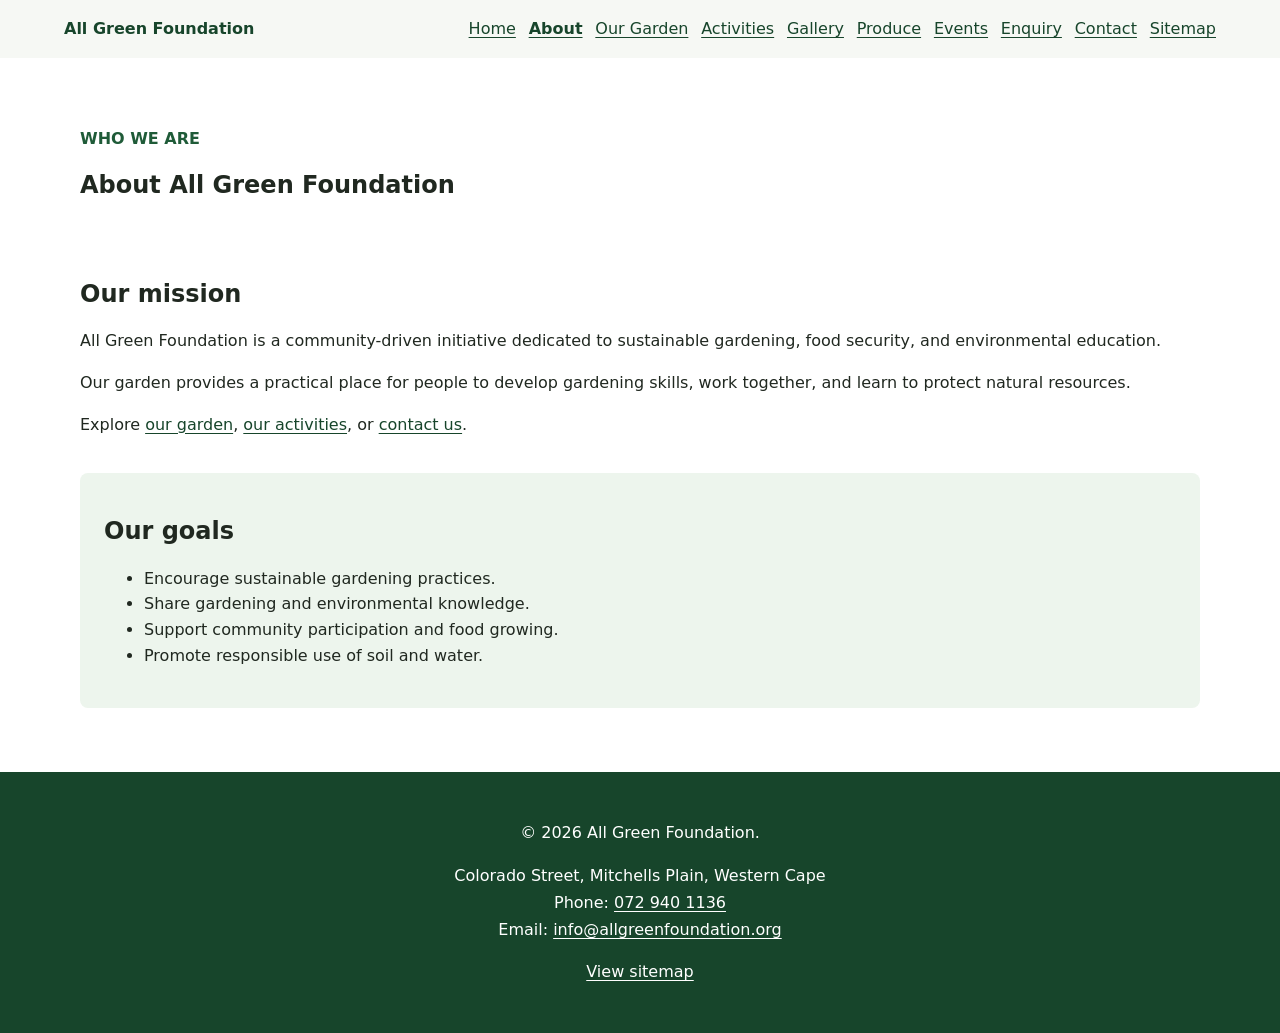
<file: about.html>
<!doctype html>
<html lang="en">
<head>
  <meta charset="utf-8">
  <meta name="viewport" content="width=device-width, initial-scale=1">
  <meta name="description" content="Learn about All Green Foundation's community gardening and environmental education work in Mitchells Plain.">
  <title>About | All Green Foundation</title>
  <link rel="stylesheet" href="style.css">
</head>
<body>
  <a class="skip-link" href="#main">Skip to content</a>
  <header class="site-header">
    <a class="logo" href="index.html">All Green Foundation</a>
    <nav aria-label="Main navigation"><ul class="nav-list">
      <li><a href="index.html">Home</a></li><li><a href="about.html" aria-current="page">About</a></li>
      <li><a href="garden.html">Our Garden</a></li><li><a href="activities.html">Activities</a></li>
      <li><a href="gallery.html">Gallery</a></li><li><a href="menu.html">Produce</a></li>
      <li><a href="promotions.html">Events</a></li><li><a href="order.html">Enquiry</a></li>
      <li><a href="contact.html">Contact</a></li><li><a href="sitemap.html">Sitemap</a></li>
    </ul></nav>
  </header>

  <main id="main" class="page-main">
    <section class="page-heading"><p class="eyebrow">Who we are</p><h1>About All Green Foundation</h1></section>
    <section class="content-section">
      <h2>Our mission</h2>
      <p>All Green Foundation is a community-driven initiative dedicated to sustainable gardening, food security, and environmental education.</p>
      <p>Our garden provides a practical place for people to develop gardening skills, work together, and learn to protect natural resources.</p>
      <p>Explore <a href="garden.html">our garden</a>, <a href="activities.html">our activities</a>, or <a href="contact.html">contact us</a>.</p>
    </section>
    <section class="content-section highlight">
      <h2>Our goals</h2>
      <ul>
        <li>Encourage sustainable gardening practices.</li>
        <li>Share gardening and environmental knowledge.</li>
        <li>Support community participation and food growing.</li>
        <li>Promote responsible use of soil and water.</li>
      </ul>
    </section>
  </main>

  <footer class="site-footer">
    <p>&copy; 2026 All Green Foundation.</p>
    <address>Colorado Street, Mitchells Plain, Western Cape<br>Phone: <a href="tel:+27729401136">072 940 1136</a><br>Email: <a href="mailto:info@allgreenfoundation.org">info@allgreenfoundation.org</a></address>
    <p><a href="sitemap.html">View sitemap</a></p>
  </footer>
</body>
</html>
</file>
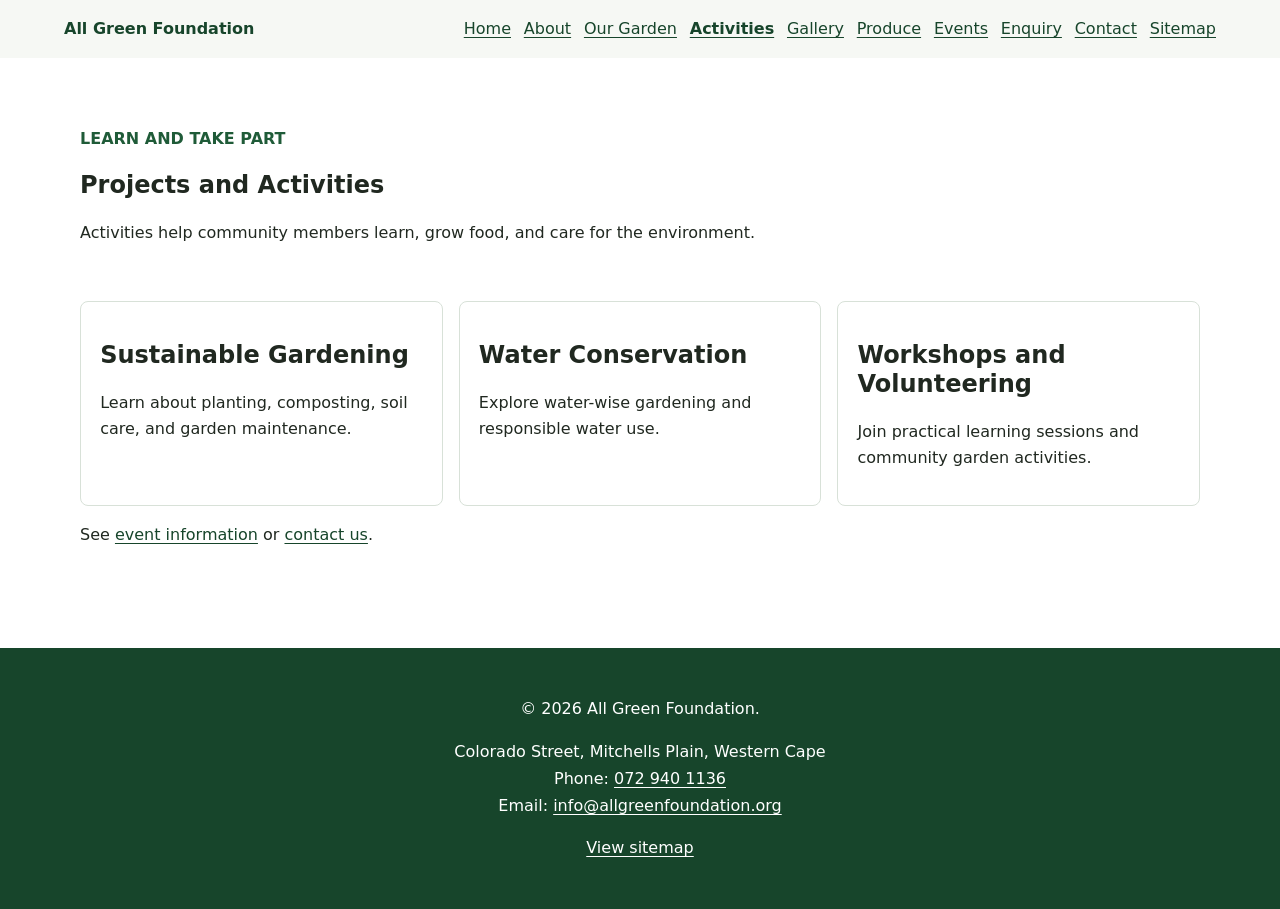
<file: activities.html>
<!doctype html>
<html lang="en">
<head>
  <meta charset="utf-8">
  <meta name="viewport" content="width=device-width, initial-scale=1">
  <meta name="description" content="Find community gardening, environmental learning, and volunteering activities in Mitchells Plain, Western Cape.">
  <title>Activities | All Green Foundation</title>
  <link rel="stylesheet" href="style.css">
</head>
<body>
  <a class="skip-link" href="#main">Skip to content</a>
  <header class="site-header">
    <a class="logo" href="index.html">All Green Foundation</a>
    <nav aria-label="Main navigation"><ul class="nav-list">
      <li><a href="index.html">Home</a></li><li><a href="about.html">About</a></li>
      <li><a href="garden.html">Our Garden</a></li><li><a href="activities.html" aria-current="page">Activities</a></li>
      <li><a href="gallery.html">Gallery</a></li><li><a href="menu.html">Produce</a></li>
      <li><a href="promotions.html">Events</a></li><li><a href="order.html">Enquiry</a></li>
      <li><a href="contact.html">Contact</a></li><li><a href="sitemap.html">Sitemap</a></li>
    </ul></nav>
  </header>

  <main id="main" class="page-main">
    <section class="page-heading"><p class="eyebrow">Learn and take part</p><h1>Projects and Activities</h1><p>Activities help community members learn, grow food, and care for the environment.</p></section>
    <section class="content-section">
      <div class="card-grid">
        <article class="card"><h2>Sustainable Gardening</h2><p>Learn about planting, composting, soil care, and garden maintenance.</p></article>
        <article class="card"><h2>Water Conservation</h2><p>Explore water-wise gardening and responsible water use.</p></article>
        <article class="card"><h2>Workshops and Volunteering</h2><p>Join practical learning sessions and community garden activities.</p></article>
      </div>
      <p>See <a href="promotions.html">event information</a> or <a href="contact.html">contact us</a>.</p>
    </section>
  </main>

  <footer class="site-footer">
    <p>&copy; 2026 All Green Foundation.</p>
    <address>Colorado Street, Mitchells Plain, Western Cape<br>Phone: <a href="tel:+27729401136">072 940 1136</a><br>Email: <a href="mailto:info@allgreenfoundation.org">info@allgreenfoundation.org</a></address>
    <p><a href="sitemap.html">View sitemap</a></p>
  </footer>
</body>
</html>
</file>
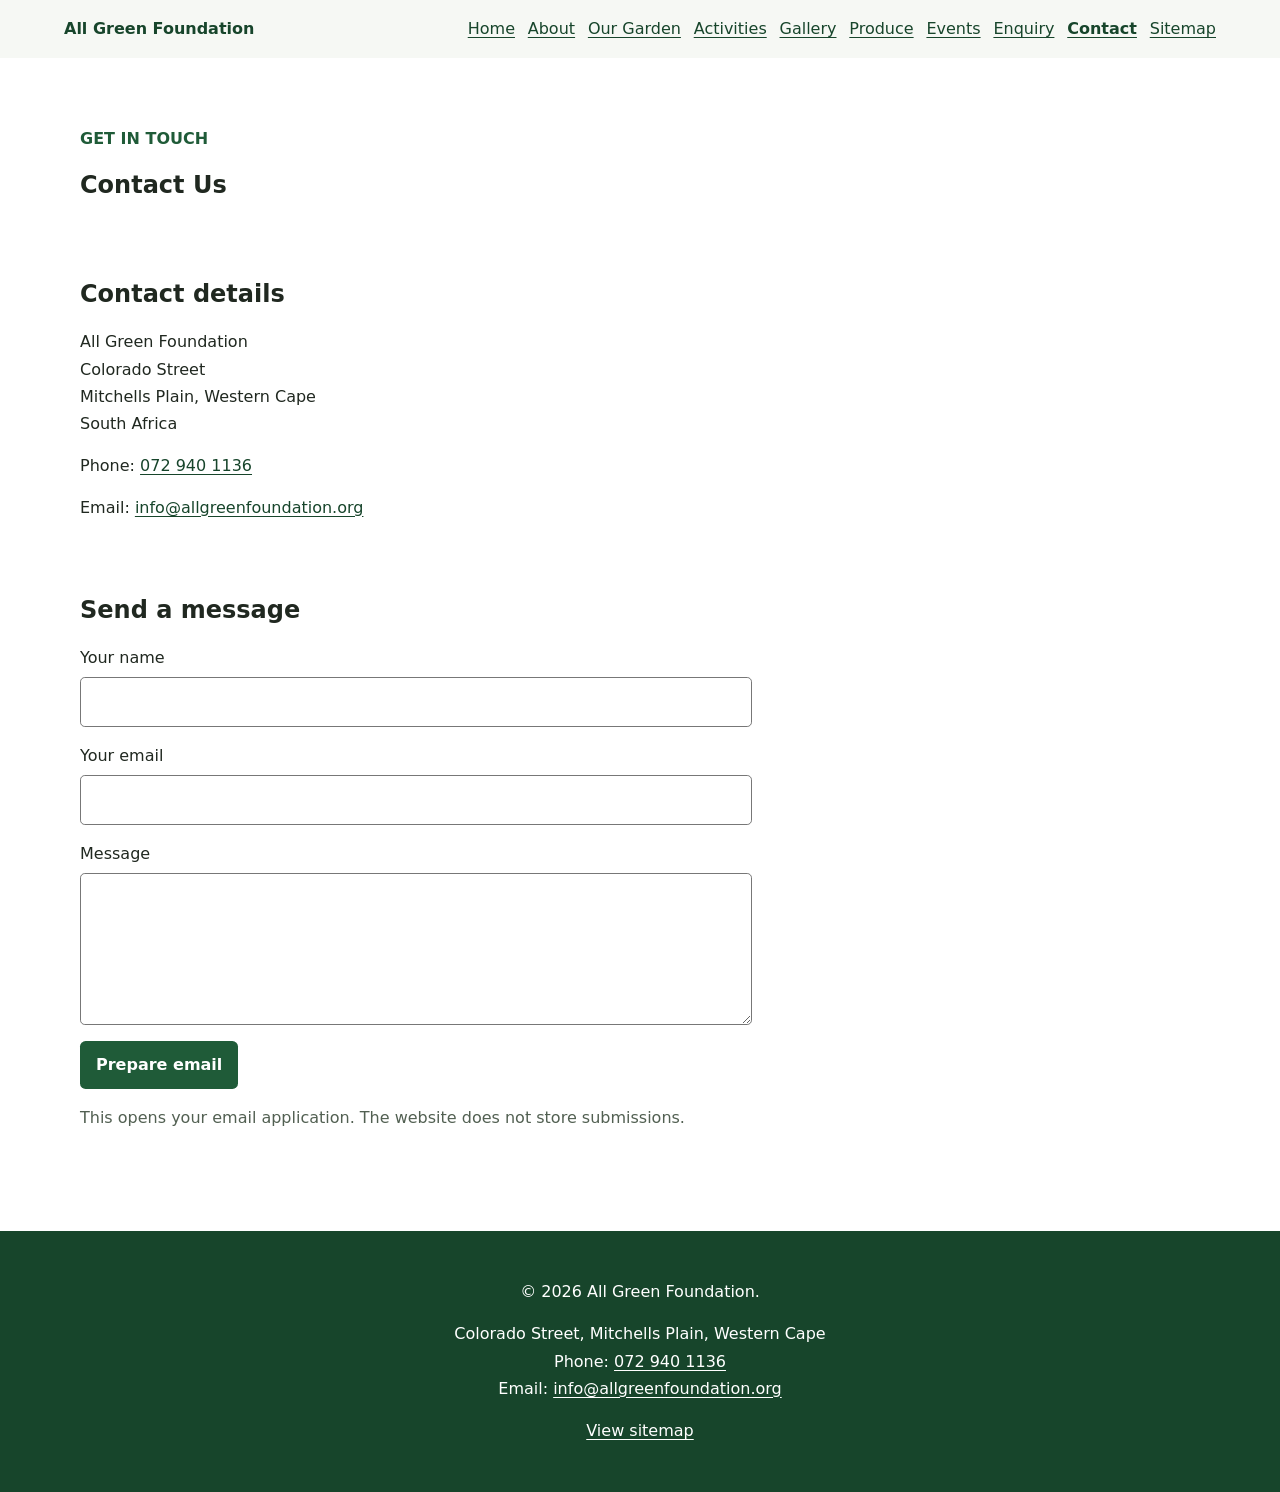
<file: contact.html>
<!doctype html>
<html lang="en">
<head>
  <meta charset="utf-8">
  <meta name="viewport" content="width=device-width, initial-scale=1">
  <meta name="description" content="Contact All Green Foundation in Mitchells Plain, Western Cape.">
  <title>Contact | All Green Foundation</title>
  <link rel="stylesheet" href="style.css">
</head>
<body>
  <a class="skip-link" href="#main">Skip to content</a>
  <header class="site-header">
    <a class="logo" href="index.html">All Green Foundation</a>
    <nav aria-label="Main navigation"><ul class="nav-list">
      <li><a href="index.html">Home</a></li><li><a href="about.html">About</a></li>
      <li><a href="garden.html">Our Garden</a></li><li><a href="activities.html">Activities</a></li>
      <li><a href="gallery.html">Gallery</a></li><li><a href="menu.html">Produce</a></li>
      <li><a href="promotions.html">Events</a></li><li><a href="order.html">Enquiry</a></li>
      <li><a href="contact.html" aria-current="page">Contact</a></li><li><a href="sitemap.html">Sitemap</a></li>
    </ul></nav>
  </header>

  <main id="main" class="page-main">
    <section class="page-heading"><p class="eyebrow">Get in touch</p><h1>Contact Us</h1></section>
    <section class="content-section">
      <h2>Contact details</h2>
      <address>All Green Foundation<br>Colorado Street<br>Mitchells Plain, Western Cape<br>South Africa</address>
      <p>Phone: <a href="tel:+27729401136">072 940 1136</a></p>
      <p>Email: <a href="mailto:info@allgreenfoundation.org">info@allgreenfoundation.org</a></p>
    </section>
    <section class="content-section">
      <h2>Send a message</h2>
      <form class="enquiry-form" id="contact-form" action="mailto:info@allgreenfoundation.org" method="post" enctype="text/plain">
        <div class="form-field"><label for="contact-name">Your name</label><input id="contact-name" name="Name" autocomplete="name" required></div>
        <div class="form-field"><label for="contact-email">Your email</label><input id="contact-email" name="Email" type="email" autocomplete="email" required></div>
        <div class="form-field"><label for="contact-message">Message</label><textarea id="contact-message" name="Message" rows="5" minlength="10" required></textarea></div>
        <button class="button" type="submit">Prepare email</button>
        <p id="contact-error" class="error-message" role="alert"></p>
      </form>
      <p class="form-note">This opens your email application. The website does not store submissions.</p>
    </section>
  </main>

  <footer class="site-footer">
    <p>&copy; 2026 All Green Foundation.</p>
    <address>Colorado Street, Mitchells Plain, Western Cape<br>Phone: <a href="tel:+27729401136">072 940 1136</a><br>Email: <a href="mailto:info@allgreenfoundation.org">info@allgreenfoundation.org</a></address>
    <p><a href="sitemap.html">View sitemap</a></p>
  </footer>
</body>
</html>
</file>
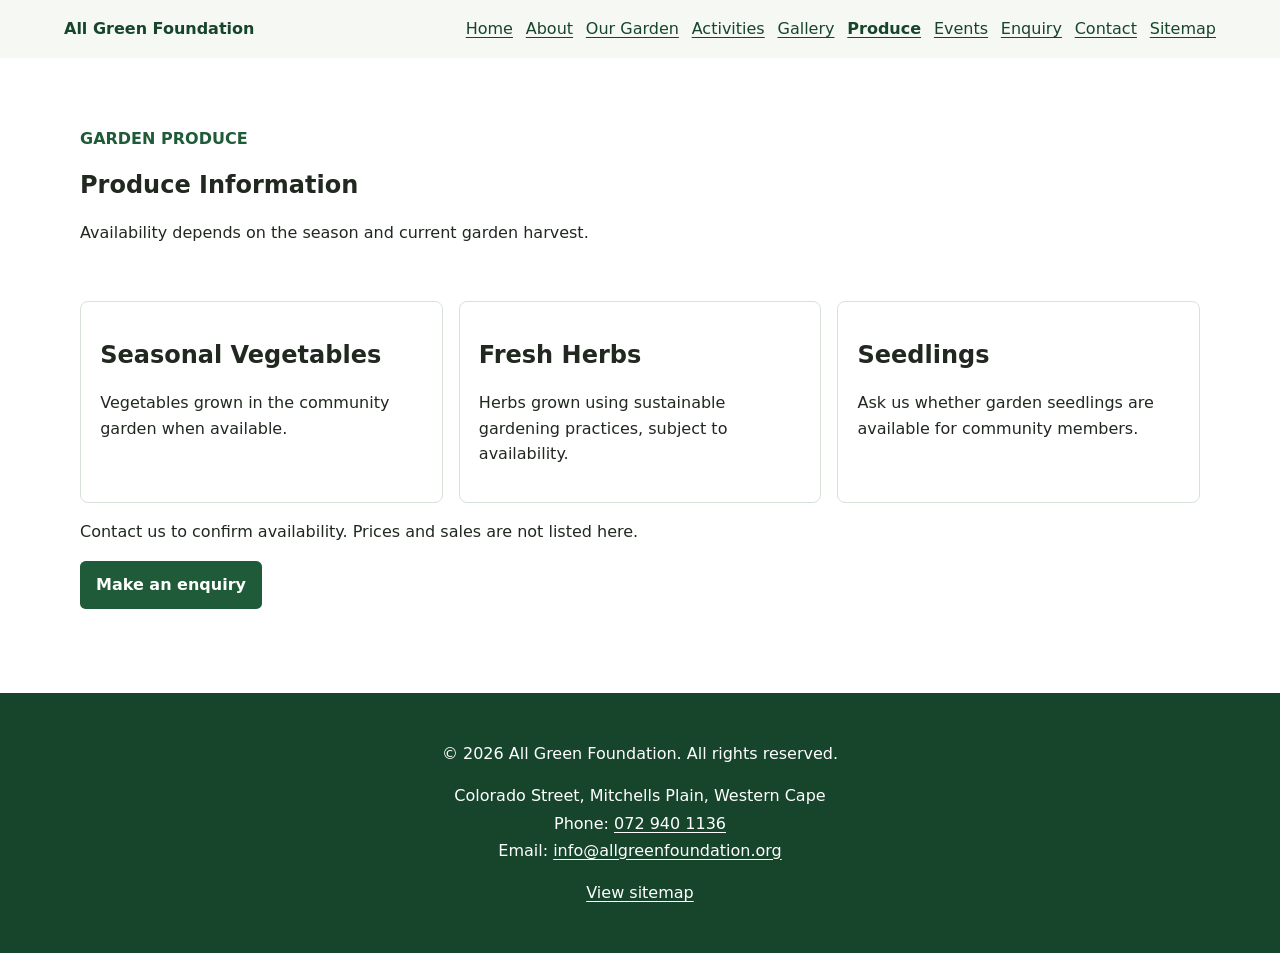
<file: menu.html>
<!DOCTYPE html>
<html lang="en">
<head>
  <meta charset="UTF-8">
  <meta name="viewport" content="width=device-width, initial-scale=1">
  <meta name="description" content="Ask about seasonal vegetables, herbs, and seedlings from All Green Foundation in Mitchells Plain, Western Cape.">
  <meta name="theme-color" content="#1f5b38">
  <title>Garden Produce | All Green Foundation</title>
  <link rel="stylesheet" href="style.css">
  <link rel="preconnect" href="https://fonts.googleapis.com">
  <link rel="preconnect" href="https://fonts.gstatic.com" crossorigin>
  <link href="https://fonts.googleapis.com/css2?family=Montserrat:wght@600;700&family=Open+Sans:wght@400;600&display=swap" rel="stylesheet">
</head>
<body>
  <a class="skip-link" href="#main-content">Skip to content</a>

  <header class="site-header">
    <a class="logo" href="index.html">All Green Foundation</a>
    <nav aria-label="Main navigation">
      <ul class="nav-list">
        <li><a href="index.html">Home</a></li>
        <li><a href="about.html">About</a></li>
        <li><a href="garden.html">Our Garden</a></li>
        <li><a href="activities.html">Activities</a></li>
        <li><a href="gallery.html">Gallery</a></li>
        <li><a href="menu.html" aria-current="page">Produce</a></li>
        <li><a href="promotions.html">Events</a></li>
        <li><a href="order.html">Enquiry</a></li>
        <li><a href="contact.html">Contact</a></li>
        <li><a href="sitemap.html">Sitemap</a></li>
      </ul>
    </nav>
  </header>

  <main id="main-content" class="page-main">
    <section class="page-heading">
      <p class="eyebrow">Garden produce</p>
      <h1>Produce Information</h1>
      <p>Availability depends on the season and current garden harvest.</p>
    </section>

    <section class="content-section">
      <div class="card-grid">
        <article class="card">
          <h2>Seasonal Vegetables</h2>
          <p>Vegetables grown in the community garden when available.</p>
        </article>
        <article class="card">
          <h2>Fresh Herbs</h2>
          <p>Herbs grown using sustainable gardening practices, subject to availability.</p>
        </article>
        <article class="card">
          <h2>Seedlings</h2>
          <p>Ask us whether garden seedlings are available for community members.</p>
        </article>
      </div>
      <p>Contact us to confirm availability. Prices and sales are not listed here.</p>
      <a class="button" href="order.html">Make an enquiry</a>
    </section>
  </main>

  <footer class="site-footer">
    <p>&copy; 2026 All Green Foundation. All rights reserved.</p>
    <address>
      Colorado Street, Mitchells Plain, Western Cape<br>
      Phone: <a href="tel:+27729401136">072 940 1136</a><br>
      Email: <a href="mailto:info@allgreenfoundation.org">info@allgreenfoundation.org</a>
    </address>
    <p><a href="sitemap.html">View sitemap</a></p>
  </footer>
</body>
</html>
</file>
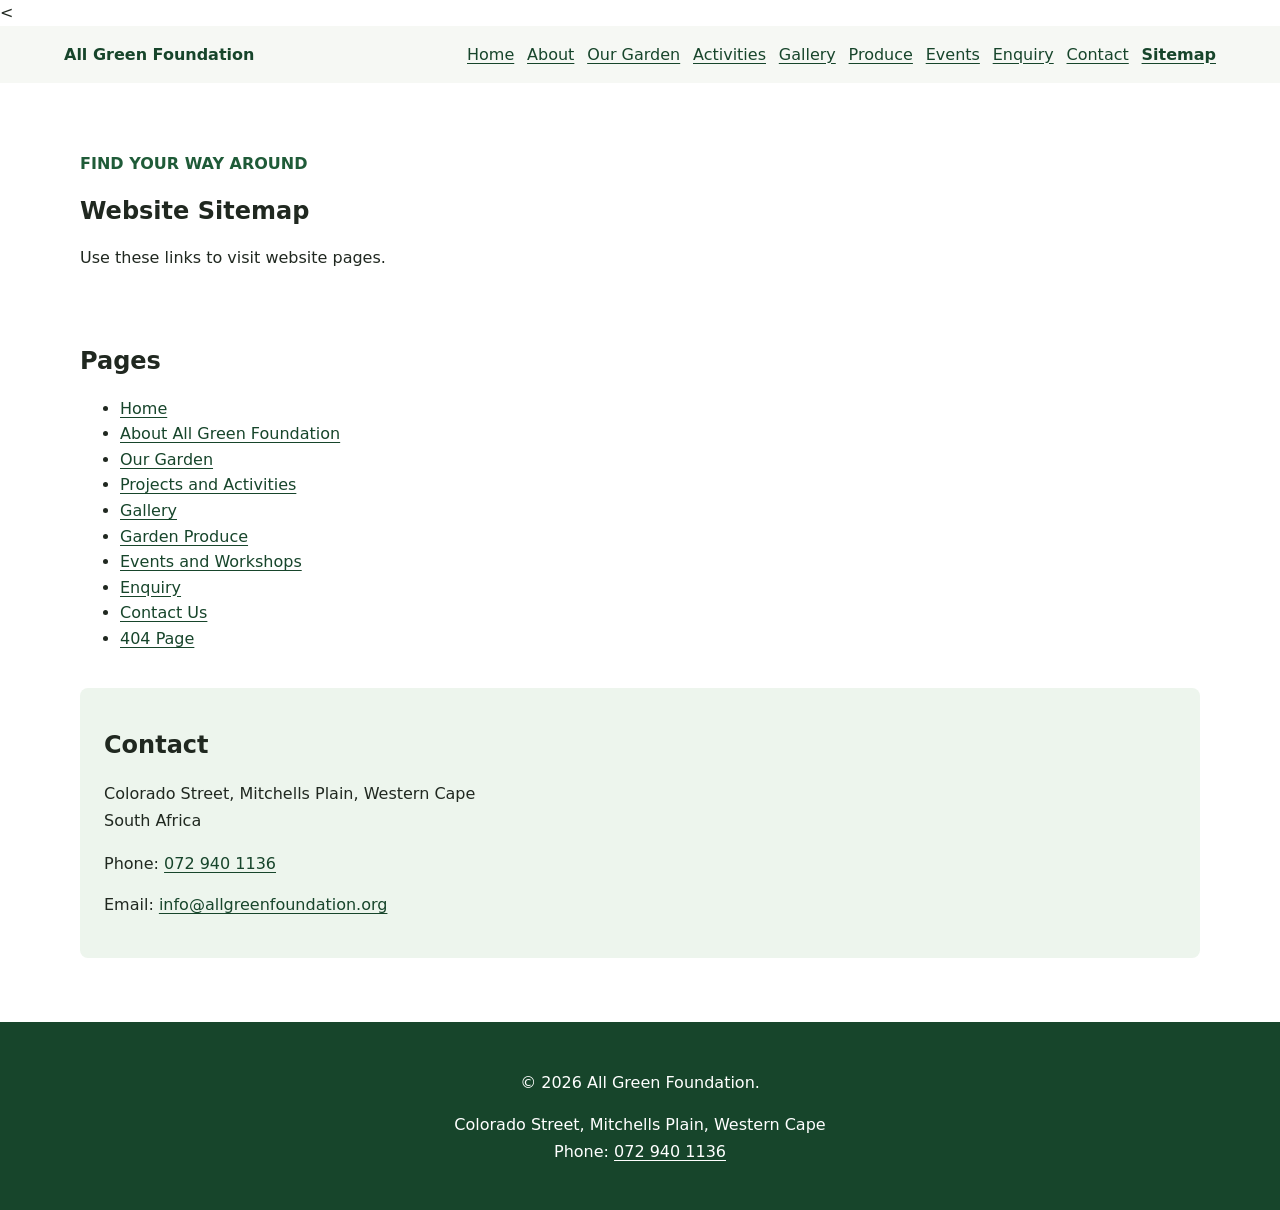
<file: sitemap.html>
<<!doctype html>
<html lang="en">
<head>
  <meta charset="utf-8">
  <meta name="viewport" content="width=device-width, initial-scale=1">
  <meta name="description" content="Browse All Green Foundation website pages and contact details.">
  <title>Website Sitemap | All Green Foundation</title>
  <link rel="stylesheet" href="style.css">
</head>
<body>
  <a class="skip-link" href="#main">Skip to content</a>
  <header class="site-header">
    <a class="logo" href="index.html">All Green Foundation</a>
    <nav aria-label="Main navigation"><ul class="nav-list">
      <li><a href="index.html">Home</a></li><li><a href="about.html">About</a></li>
      <li><a href="garden.html">Our Garden</a></li><li><a href="activities.html">Activities</a></li>
      <li><a href="gallery.html">Gallery</a></li><li><a href="menu.html">Produce</a></li>
      <li><a href="promotions.html">Events</a></li><li><a href="order.html">Enquiry</a></li>
      <li><a href="contact.html">Contact</a></li><li><a href="sitemap.html" aria-current="page">Sitemap</a></li>
    </ul></nav>
  </header>

  <main id="main" class="page-main">
    <section class="page-heading"><p class="eyebrow">Find your way around</p><h1>Website Sitemap</h1><p>Use these links to visit website pages.</p></section>
    <section class="content-section">
      <h2>Pages</h2>
      <ul class="sitemap-list">
        <li><a href="index.html">Home</a></li>
        <li><a href="about.html">About All Green Foundation</a></li>
        <li><a href="garden.html">Our Garden</a></li>
        <li><a href="activities.html">Projects and Activities</a></li>
        <li><a href="gallery.html">Gallery</a></li>
        <li><a href="menu.html">Garden Produce</a></li>
        <li><a href="promotions.html">Events and Workshops</a></li>
        <li><a href="order.html">Enquiry</a></li>
        <li><a href="contact.html">Contact Us</a></li>
        <li><a href="404.html">404 Page</a></li>
      </ul>
    </section>
    <section class="content-section highlight">
      <h2>Contact</h2>
      <address>Colorado Street, Mitchells Plain, Western Cape<br>South Africa</address>
      <p>Phone: <a href="tel:+27729401136">072 940 1136</a></p>
      <p>Email: <a href="mailto:info@allgreenfoundation.org">info@allgreenfoundation.org</a></p>
    </section>
  </main>

  <footer class="site-footer">
    <p>&copy; 2026 All Green Foundation.</p>
    <address>Colorado Street, Mitchells Plain, Western Cape<br>Phone: <a href="tel:+27729401136">072 940 1136</a></address>
  </footer>
</body>
</html>
</file>
<file: style.css>
:root {
  --green: #1f5b38;
  --dark-green: #17452b;
  --pale-green: #edf5ed;
  --text: #202820;
  --width: 72rem;
}

* { box-sizing: border-box; }

body {
  margin: 0;
  color: var(--text);
  font-family: system-ui, -apple-system, "Segoe UI", sans-serif;
  line-height: 1.6;
}

img { max-width: 100%; height: auto; }

h1, h2, h3, .logo {
  font-family: system-ui, -apple-system, "Segoe UI", sans-serif;
  line-height: 1.2;
}

a { color: var(--dark-green); text-underline-offset: .2em; }

.skip-link {
  position: absolute;
  top: -5rem;
  left: 1rem;
  z-index: 20;
  padding: .75rem 1rem;
  color: white;
  background: var(--dark-green);
}
.skip-link:focus { top: 1rem; }

.site-header {
  display: flex;
  flex-wrap: wrap;
  justify-content: space-between;
  align-items: center;
  gap: 1rem;
  padding: 1rem max(1rem, calc((100% - var(--width)) / 2));
  background: #f6f8f4;
}

.logo { color: var(--dark-green); font-weight: 750; text-decoration: none; }

.nav-list {
  display: flex;
  flex-wrap: wrap;
  gap: .25rem .8rem;
  margin: 0;
  padding: 0;
  list-style: none;
}
.nav-list a[aria-current="page"] { font-weight: 700; }

.page-main, .page-heading, .content-section {
  width: min(100% - 2rem, var(--width));
  margin-inline: auto;
}

.page-main { padding-block: 2rem 4rem; }
.page-heading, .content-section { padding-block: 1.25rem; }

.hero {
  position: relative;
  display: grid;
  min-height: 28rem;
  align-items: center;
  overflow: hidden;
  background: #183b25;
}
.hero-image {
  position: absolute;
  inset: 0;
  width: 100%;
  height: 100%;
  object-fit: cover;
}
.hero::after {
  position: absolute;
  inset: 0;
  background: linear-gradient(90deg, rgb(0 0 0 / 72%), rgb(0 0 0 / 20%));
  content: "";
}
.hero-content {
  position: relative;
  z-index: 1;
  width: min(100% - 2rem, var(--width));
  margin-inline: auto;
  padding-block: 3rem;
  color: white;
}
.hero-content p, .hero-content h1 { max-width: 42rem; }
.eyebrow { color: var(--green); font-weight: 700; text-transform: uppercase; }
.hero .eyebrow { color: #d8f1d9; }

.button {
  display: inline-block;
  padding: .7rem 1rem;
  border: 0;
  border-radius: .35rem;
  color: white;
  background: var(--green);
  font: inherit;
  font-weight: 650;
  text-decoration: none;
  cursor: pointer;
}
.button:hover { color: white; background: var(--dark-green); }

.card-grid, .gallery {
  display: grid;
  grid-template-columns: repeat(3, minmax(0, 1fr));
  gap: 1rem;
}
.card {
  padding: 1.2rem;
  border: 1px solid #d8e1d8;
  border-radius: .5rem;
}
.highlight {
  padding: 1.5rem;
  border-radius: .5rem;
  background: var(--pale-green);
}
.image-feature {
  display: grid;
  grid-template-columns: repeat(2, minmax(0, 1fr));
  gap: 2rem;
  align-items: center;
}
.image-feature img { width: 100%; border-radius: .6rem; }

.gallery figure { min-width: 0; margin: 0; }
.gallery img {
  display: block;
  width: 100%;
  aspect-ratio: 16 / 9;
  border-radius: .4rem;
  object-fit: cover;
  cursor: zoom-in;
}
.gallery img:focus-visible { outline: 3px solid var(--green); outline-offset: 3px; }
.gallery figcaption { padding-top: .4rem; }

.lightbox[hidden] { display: none; }
.lightbox {
  position: fixed;
  inset: 0;
  z-index: 100;
  display: grid;
  place-items: center;
  padding: 1rem;
  background: rgb(0 0 0 / 88%);
}
.lightbox-content { width: min(100%, 900px); color: white; text-align: center; }
.lightbox-image {
  display: block;
  max-width: 100%;
  max-height: 78vh;
  margin: 0 auto;
  object-fit: contain;
}
.lightbox-close {
  display: block;
  margin: 0 0 1rem auto;
  padding: .6rem 1rem;
  border: 1px solid white;
  border-radius: .3rem;
  color: white;
  background: transparent;
  font: inherit;
  cursor: pointer;
}
body.lightbox-open { overflow: hidden; }

.enquiry-form { max-width: 42rem; }
.form-field { display: grid; gap: .4rem; margin-bottom: 1rem; }
.form-field input, .form-field select, .form-field textarea, #event-search {
  width: 100%;
  padding: .7rem;
  border: 1px solid #777;
  border-radius: .3rem;
  font: inherit;
}
.form-field :focus, #event-search:focus { outline: 3px solid #a8d5a2; }
.error-message { color: #a32020; }
.success-message { color: #175b2a; font-weight: 650; }
.form-note { color: #526052; }

address { font-style: normal; line-height: 1.7; }

.site-footer {
  padding: 2rem 1rem;
  color: white;
  background: var(--dark-green);
  text-align: center;
}
.site-footer a { color: white; }
.site-footer address { margin-block: .75rem; }

[data-search-item][hidden] { display: none !important; }

.error-page {
  width: min(100% - 2rem, var(--width));
  min-height: 55vh;
  margin-inline: auto;
  padding-block: 4rem;
}
.error-code { color: var(--green); font-size: clamp(4rem, 12vw, 8rem); }

@media (max-width: 760px) {
  .site-header { justify-content: center; }
  .nav-list { justify-content: center; }
  .card-grid, .gallery { grid-template-columns: repeat(2, minmax(0, 1fr)); }
  .image-feature { grid-template-columns: 1fr; }
}

@media (max-width: 520px) {
  .card-grid, .gallery { grid-template-columns: 1fr; }
  .hero { min-height: 23rem; }
}

@media (prefers-reduced-motion: reduce) {
  *, *::before, *::after { scroll-behavior: auto !important; }
}
</file>
